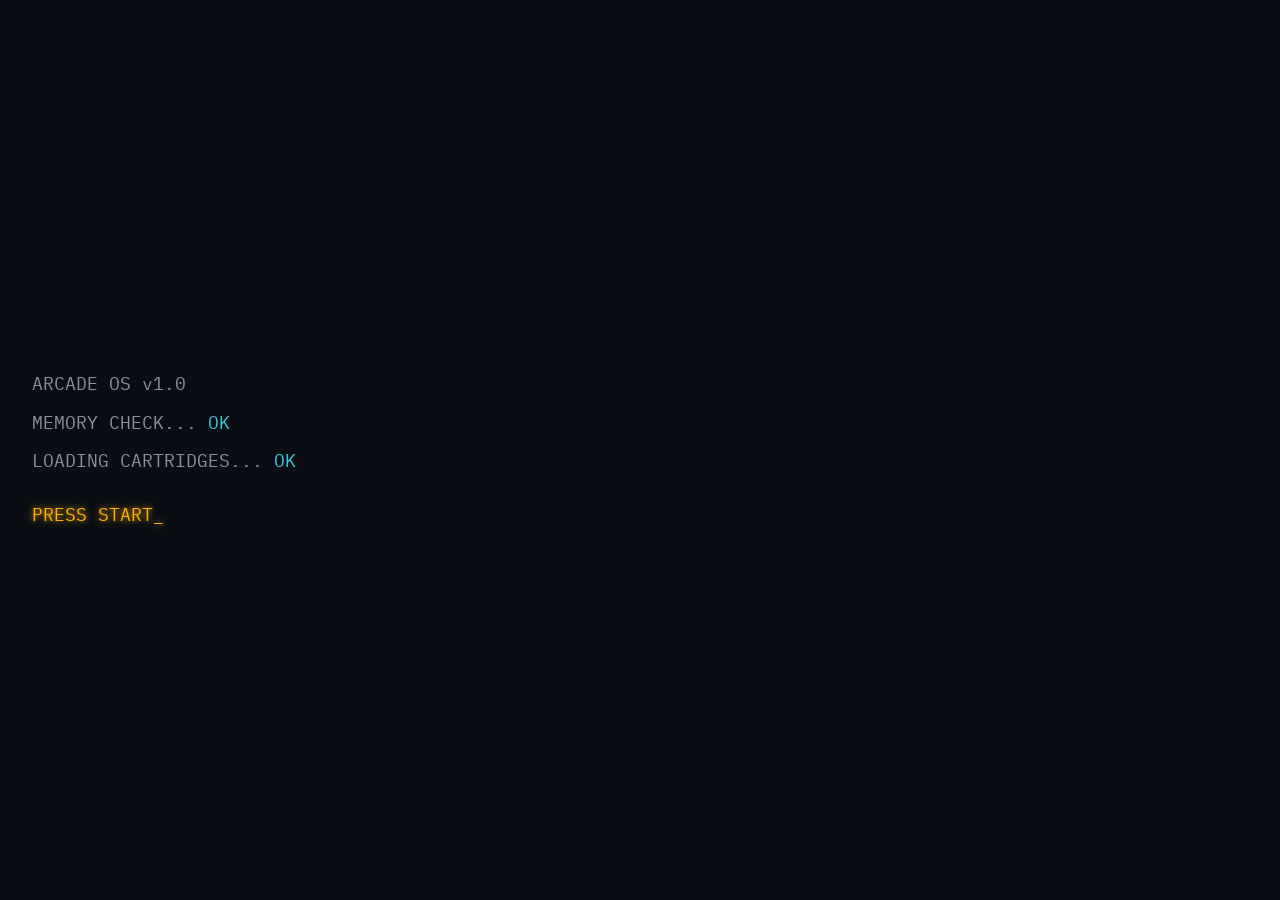
<file: index.html>
<!DOCTYPE html>
<html lang="en">
<head>
  <meta charset="UTF-8" />
  <meta name="viewport" content="width=device-width, initial-scale=1.0" />
  <title>Retro Web Arcade</title>
  <meta name="description" content="A pixel-perfect browser arcade — classic games, zero installs." />

  <!-- Google Fonts: pixel display font + monospace body font -->
  <link rel="preconnect" href="https://fonts.googleapis.com" />
  <link rel="preconnect" href="https://fonts.gstatic.com" crossorigin />
  <link
    href="https://fonts.googleapis.com/css2?family=Press+Start+2P&family=IBM+Plex+Mono:wght@400;500;600&display=swap"
    rel="stylesheet"
  />

  <link rel="stylesheet" href="css/reset.css" />
  <link rel="stylesheet" href="css/crt.css" />
  <link rel="stylesheet" href="css/arcade.css" />
</head>
<body>

  <!-- The CRT frame wraps EVERYTHING - it's what gives the screen-curvature / scanline / glow illusion -->
  <div class="crt">
    <div class="crt__scanlines"></div>
    <div class="crt__vignette"></div>
    <div class="crt__flicker"></div>
    <div class="crt__grain"></div>

    <!-- Boot sequence overlay, shown first, then fades out -->
    <div class="boot" id="boot">
      <p class="boot__line">ARCADE OS v1.0</p>
      <p class="boot__line">MEMORY CHECK... <span class="boot__ok">OK</span></p>
      <p class="boot__line">LOADING CARTRIDGES... <span class="boot__ok">OK</span></p>
      <p class="boot__prompt">PRESS START<span class="boot__cursor">_</span></p>
    </div>

    <!-- Main arcade content, hidden until boot completes -->
    <div class="arcade" id="arcade">

      <header class="marquee">
        <h1 class="marquee__title">RETRO WEB ARCADE</h1>
        <p class="marquee__subtitle">SELECT YOUR GAME</p>
      </header>

      <main class="cartridge-grid" id="cartridge-grid">
        <!-- Snake cartridge -->
        <a class="cartridge" href="snake.html" data-game="snake">
          <div class="cartridge__screen">
            <span class="cartridge__icon" aria-hidden="true">▓</span>
          </div>
          <h2 class="cartridge__name">SNAKE</h2>
          <p class="cartridge__status">READY</p>
        </a>

        <!-- Tic-Tac-Toe cartridge -->
        <a class="cartridge" href="tictactoe.html" data-game="tictactoe">
          <div class="cartridge__screen">
            <span class="cartridge__icon" aria-hidden="true">#</span>
          </div>
          <h2 class="cartridge__name">TIC-TAC-TOE</h2>
          <p class="cartridge__status">READY</p>
        </a>

        <!-- Breakout cartridge -->
        <a class="cartridge" href="breakout.html" data-game="breakout">
          <div class="cartridge__screen">
            <span class="cartridge__icon" aria-hidden="true">=</span>
          </div>
          <h2 class="cartridge__name">BREAKOUT</h2>
          <p class="cartridge__status">READY</p>
        </a>

        <!-- Future cartridges: locked placeholders to show what's coming -->
        <div class="cartridge cartridge--locked" aria-disabled="true">
          <div class="cartridge__screen">
            <span class="cartridge__icon" aria-hidden="true">?</span>
          </div>
          <h2 class="cartridge__name">TETRIS</h2>
          <p class="cartridge__status">COMING SOON</p>
        </div>
      </main>

      <footer class="arcade-footer">
        <p> · BUILT WITH HTML5 CANVAS · NO FRAMEWORKS · </p>
      </footer>

    </div>
  </div>

  <script src="js/boot.js"></script>
</body>
</html>
</file>
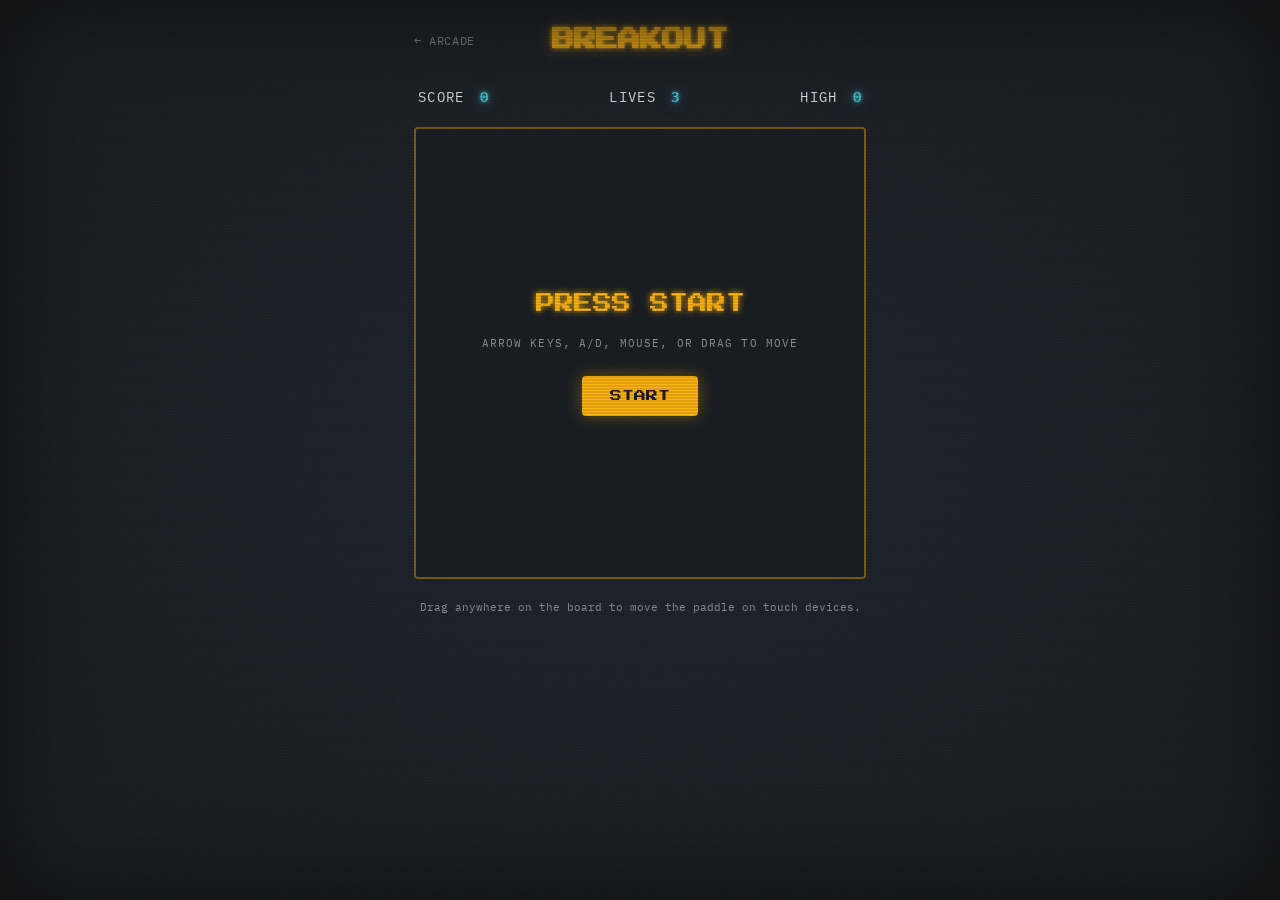
<file: breakout.html>
<!DOCTYPE html>
<html lang="en">
<head>
  <meta charset="UTF-8" />
  <meta name="viewport" content="width=device-width, initial-scale=1.0" />
  <title>Breakout — Retro Web Arcade</title>
  <meta name="description" content="Play Breakout in your browser — part of Retro Web Arcade." />

  <link rel="preconnect" href="https://fonts.googleapis.com" />
  <link rel="preconnect" href="https://fonts.gstatic.com" crossorigin />
  <link
    href="https://fonts.googleapis.com/css2?family=Press+Start+2P&family=IBM+Plex+Mono:wght@400;500;600&display=swap"
    rel="stylesheet"
  />

  <link rel="stylesheet" href="css/reset.css" />
  <link rel="stylesheet" href="css/crt.css" />
  <link rel="stylesheet" href="css/game.css" />
</head>
<body>

  <div class="crt">
    <div class="crt__scanlines"></div>
    <div class="crt__vignette"></div>
    <div class="crt__flicker"></div>
    <div class="crt__grain"></div>

    <div class="game-page">

      <header class="game-header">
        <a class="game-header__back" href="index.html">&larr; ARCADE</a>
        <h1 class="game-header__title glow-amber">BREAKOUT</h1>
      </header>

      <div class="game-hud">
        <div class="game-hud__stat">
          SCORE <span id="score" class="glow-cyan">0</span>
        </div>
        <div class="game-hud__stat">
          LIVES <span id="lives" class="glow-cyan">3</span>
        </div>
        <div class="game-hud__stat">
          HIGH <span id="high-score" class="glow-cyan">0</span>
        </div>
      </div>

      <div class="game-canvas-wrap">
        <canvas id="game-canvas" width="400" height="500"></canvas>

        <div class="game-overlay" id="game-overlay">
          <p class="game-overlay__message" id="overlay-message">PRESS START</p>
          <p class="game-overlay__hint">ARROW KEYS, A/D, MOUSE, OR DRAG TO MOVE</p>
          <button class="game-overlay__button" id="start-button">START</button>
        </div>
      </div>

      <p class="game-mobile-hint">Drag anywhere on the board to move the paddle on touch devices.</p>

    </div>
  </div>

  <script type="module" src="js/games/breakout.js"></script>
</body>
</html>
</file>
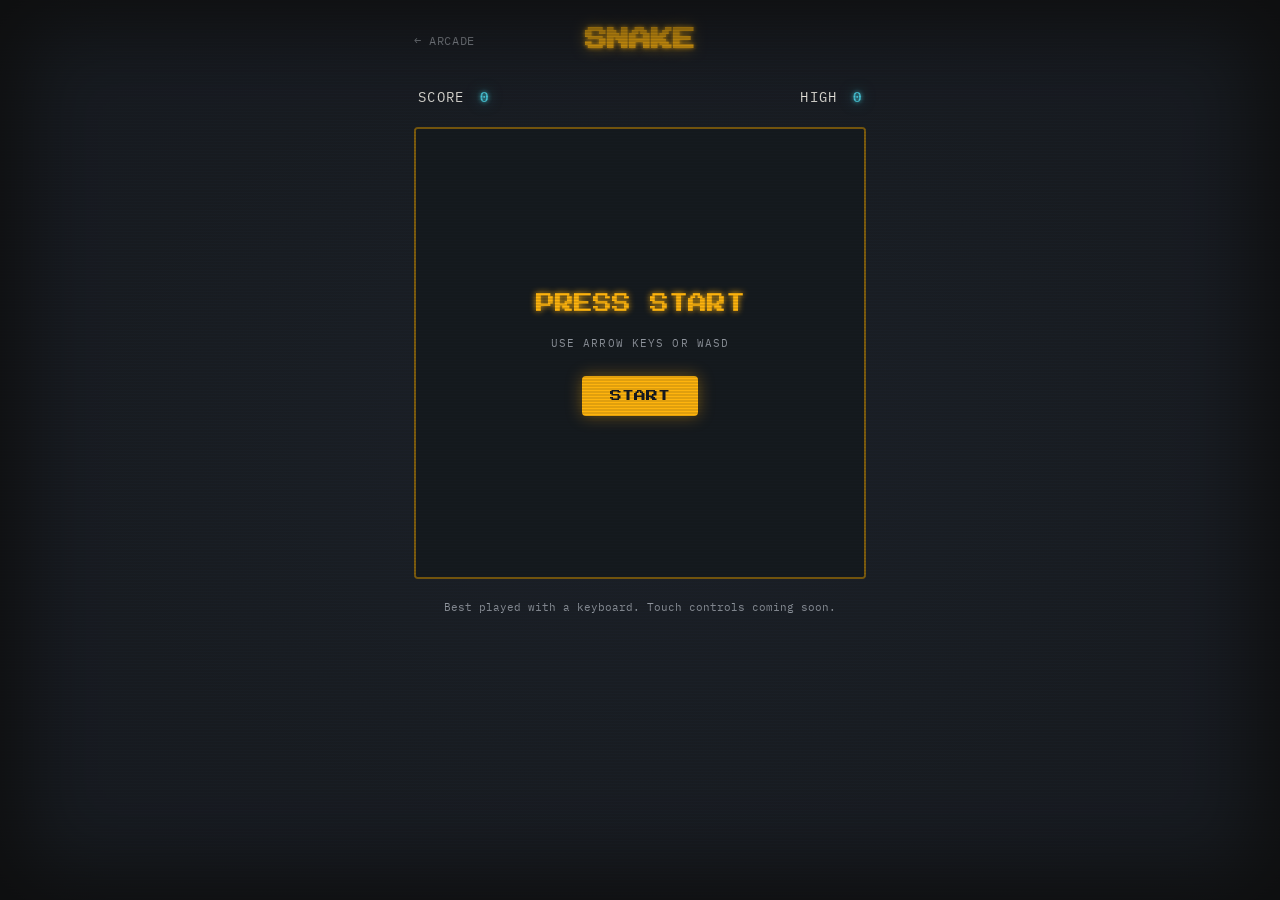
<file: snake.html>
<!DOCTYPE html>
<html lang="en">
<head>
  <meta charset="UTF-8" />
  <meta name="viewport" content="width=device-width, initial-scale=1.0" />
  <title>Snake — Retro Web Arcade</title>
  <meta name="description" content="Play Snake in your browser — part of Retro Web Arcade." />

  <link rel="preconnect" href="https://fonts.googleapis.com" />
  <link rel="preconnect" href="https://fonts.gstatic.com" crossorigin />
  <link
    href="https://fonts.googleapis.com/css2?family=Press+Start+2P&family=IBM+Plex+Mono:wght@400;500;600&display=swap"
    rel="stylesheet"
  />

  <link rel="stylesheet" href="css/reset.css" />
  <link rel="stylesheet" href="css/crt.css" />
  <link rel="stylesheet" href="css/game.css" />
</head>
<body>

  <div class="crt">
    <div class="crt__scanlines"></div>
    <div class="crt__vignette"></div>
    <div class="crt__flicker"></div>

    <div class="game-page">

      <header class="game-header">
        <a class="game-header__back" href="index.html">&larr; ARCADE</a>
        <h1 class="game-header__title glow-amber">SNAKE</h1>
      </header>

      <div class="game-hud">
        <div class="game-hud__stat">
          SCORE <span id="score" class="glow-cyan">0</span>
        </div>
        <div class="game-hud__stat">
          HIGH <span id="high-score" class="glow-cyan">0</span>
        </div>
      </div>

      <div class="game-canvas-wrap">
        <canvas id="game-canvas" width="400" height="400"></canvas>

        <!-- Overlay shown before first game and after game over -->
        <div class="game-overlay" id="game-overlay">
          <p class="game-overlay__message" id="overlay-message">PRESS START</p>
          <p class="game-overlay__hint">USE ARROW KEYS OR WASD</p>
          <button class="game-overlay__button" id="start-button">START</button>
        </div>
      </div>

      <p class="game-mobile-hint">Best played with a keyboard. Touch controls coming soon.</p>

    </div>
  </div>

  <script type="module" src="js/games/snake.js"></script>
</body>
</html>
</file>
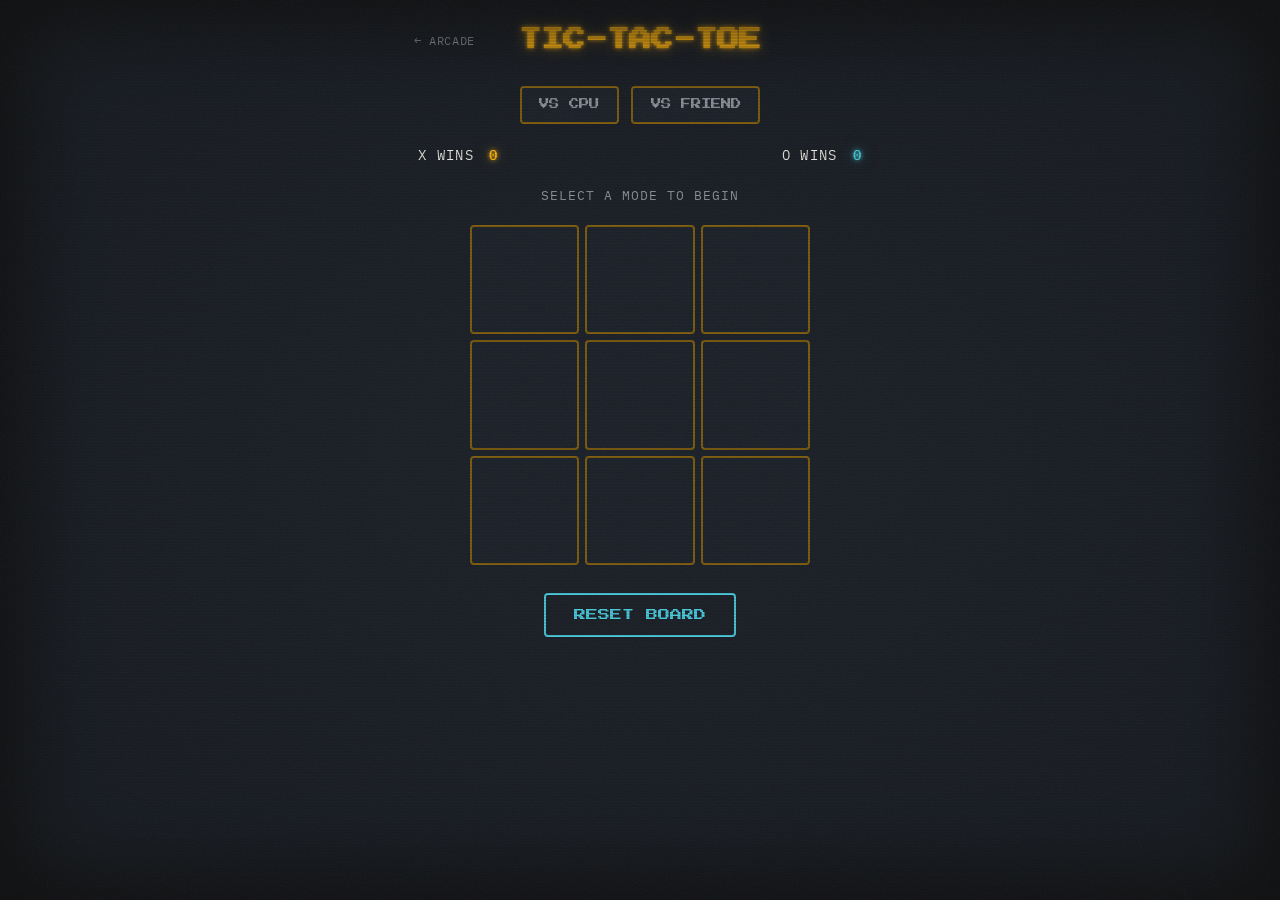
<file: tictactoe.html>
<!DOCTYPE html>
<html lang="en">
<head>
  <meta charset="UTF-8" />
  <meta name="viewport" content="width=device-width, initial-scale=1.0" />
  <title>Tic-Tac-Toe — Retro Web Arcade</title>
  <meta name="description" content="Play Tic-Tac-Toe vs a friend or the CPU — part of Retro Web Arcade." />

  <link rel="preconnect" href="https://fonts.googleapis.com" />
  <link rel="preconnect" href="https://fonts.gstatic.com" crossorigin />
  <link
    href="https://fonts.googleapis.com/css2?family=Press+Start+2P&family=IBM+Plex+Mono:wght@400;500;600&display=swap"
    rel="stylesheet"
  />

  <link rel="stylesheet" href="css/reset.css" />
  <link rel="stylesheet" href="css/crt.css" />
  <link rel="stylesheet" href="css/game.css" />
  <link rel="stylesheet" href="css/tictactoe.css" />
</head>
<body>

  <div class="crt">
    <div class="crt__scanlines"></div>
    <div class="crt__vignette"></div>
    <div class="crt__flicker"></div>
    <div class="crt__grain"></div>

    <div class="game-page">

      <header class="game-header">
        <a class="game-header__back" href="index.html">&larr; ARCADE</a>
        <h1 class="game-header__title glow-amber">TIC-TAC-TOE</h1>
      </header>

      <div class="ttt-mode-select" id="mode-select">
        <button class="ttt-mode-btn" data-mode="cpu">VS CPU</button>
        <button class="ttt-mode-btn" data-mode="human">VS FRIEND</button>
      </div>

      <div class="game-hud">
        <div class="game-hud__stat">
          X WINS <span id="score-x" class="glow-amber">0</span>
        </div>
        <div class="game-hud__stat">
          O WINS <span id="score-o" class="glow-cyan">0</span>
        </div>
      </div>

      <div class="ttt-status" id="ttt-status">SELECT A MODE TO BEGIN</div>

      <div class="ttt-board" id="ttt-board">
        <!-- 9 cells injected by JS -->
      </div>

      <button class="game-overlay__button ttt-reset" id="ttt-reset">RESET BOARD</button>

    </div>
  </div>

  <script type="module" src="js/games/tictactoe.js"></script>
</body>
</html>
</file>
<file: css/crt.css>
/* ============================================
   CRT MONITOR EFFECT
   This file ONLY handles the "old television"
   illusion: scanlines, curved-glass vignette,
   subtle flicker, and phosphor glow.
   Keeping it separate means any future page
   (a new game) gets the CRT look for free by
   just linking this file.
   ============================================ */

:root {
  /* ---- Design tokens (the whole palette lives here) ---- */
  --color-bg: #0a0e14;
  --color-bg-raised: #10161f;
  --color-amber: #ffb000;       /* primary phosphor accent */
  --color-amber-dim: #7a5600;
  --color-cyan: #3ec6d9;        /* secondary accent */
  --color-text: #e8e6df;
  --color-text-dim: #8a9099;
  --color-danger: #ff4d4d;

  --font-display: 'Press Start 2P', monospace;
  --font-body: 'IBM Plex Mono', monospace;
}

body {
  background: var(--color-bg);
  color: var(--color-text);
  font-family: var(--font-body);
  overflow-x: hidden;
}

.crt {
  position: relative;
  min-height: 100vh;
  background: radial-gradient(ellipse at center, var(--color-bg-raised) 0%, var(--color-bg) 100%);
}

/* Scanlines: thin repeating horizontal dark lines, classic CRT texture */
.crt__scanlines {
  pointer-events: none;
  position: fixed;
  inset: 0;
  z-index: 50;
  background: repeating-linear-gradient(
    to bottom,
    rgba(0, 0, 0, 0) 0px,
    rgba(0, 0, 0, 0) 1px,
    rgba(0, 0, 0, 0.25) 2px,
    rgba(0, 0, 0, 0) 3px
  );
  mix-blend-mode: multiply;
}

/* Grain: animated static/noise texture, like analog signal interference. */
.crt__grain {
  pointer-events: none;
  position: fixed;
  inset: -50px;
  z-index: 53;
  opacity: 0.05;
  background-image: url("data:image/svg+xml;utf8,<svg xmlns='http://www.w3.org/2000/svg'><filter id='n'><feTurbulence type='fractalNoise' baseFrequency='0.85' numOctaves='2' stitchTiles='stitch'/></filter><rect width='100%25' height='100%25' filter='url(%23n)'/></svg>");
  animation: grain-shift 0.4s steps(2) infinite;
}

@keyframes grain-shift {
  0%   { transform: translate(0, 0); }
  50%  { transform: translate(-2%, 1%); }
  100% { transform: translate(1%, -2%); }
}

/* Vignette: darkens edges to fake the curve of old glass screens */
.crt__vignette {
  pointer-events: none;
  position: fixed;
  inset: 0;
  z-index: 51;
  box-shadow: inset 0 0 6vw 2vw rgba(0, 0, 0, 0.9);
}

/* Flicker: a brightness pulse with a double-stutter, like an unstable tube */
.crt__flicker {
  pointer-events: none;
  position: fixed;
  inset: 0;
  z-index: 52;
  background: rgba(255, 255, 255, 0.05);
  animation: flicker 3.5s infinite;
}

@keyframes flicker {
  0%, 89%, 100% { opacity: 1; }
  90% { opacity: 0.15; }
  90.5% { opacity: 0.9; }
  92% { opacity: 0.3; }
  92.5% { opacity: 1; }
  96% { opacity: 0.6; }
  96.3% { opacity: 1; }
}

/* Reusable phosphor glow, used on headings/buttons/etc across all pages */
.glow-amber {
  color: var(--color-amber);
  text-shadow: 0 0 4px var(--color-amber), 0 0 14px rgba(255, 176, 0, 0.5);
}

.glow-cyan {
  color: var(--color-cyan);
  text-shadow: 0 0 4px var(--color-cyan), 0 0 14px rgba(62, 198, 217, 0.5);
}

/* Respect users who've asked for reduced motion */
@media (prefers-reduced-motion: reduce) {
  .crt__flicker,
  .crt__grain {
    animation: none;
  }
}
</file>
<file: css/arcade.css>
/* ============================================
   ARCADE HOME SCREEN
   Layout and styling specific to index.html:
   the boot sequence, marquee header, and the
   cartridge selection grid.
   ============================================ */

/* ---------- Boot sequence ---------- */

.boot {
  position: fixed;
  inset: 0;
  z-index: 100;
  display: flex;
  flex-direction: column;
  justify-content: center;
  align-items: flex-start;
  gap: 0.75rem;
  padding: 2rem;
  background: var(--color-bg);
  font-size: clamp(0.8rem, 2vw, 1.1rem);
  transition: opacity 0.6s ease, visibility 0.6s ease;
}

.boot.boot--done {
  opacity: 0;
  visibility: hidden;
  pointer-events: none;
}

.boot__line {
  opacity: 0;
  color: var(--color-text-dim);
  animation: type-in 0.3s forwards;
}

.boot__line:nth-child(1) { animation-delay: 0.2s; }
.boot__line:nth-child(2) { animation-delay: 0.8s; }
.boot__line:nth-child(3) { animation-delay: 1.4s; }
.boot__prompt {
  opacity: 0;
  margin-top: 1rem;
  color: var(--color-amber);
  text-shadow: 0 0 6px var(--color-amber);
  animation: type-in 0.3s forwards;
  animation-delay: 2.1s;
}

.boot__ok {
  color: var(--color-cyan);
}

.boot__cursor {
  animation: blink 1s step-end infinite;
}

@keyframes type-in {
  to { opacity: 1; }
}

@keyframes blink {
  0%, 50% { opacity: 1; }
  51%, 100% { opacity: 0; }
}

/* ---------- Arcade content (hidden behind boot initially) ---------- */

.arcade {
  position: relative;
  z-index: 1;
  max-width: 960px;
  margin: 0 auto;
  padding: clamp(2rem, 6vw, 5rem) 1.5rem 3rem;
  opacity: 0;
  transition: opacity 0.8s ease;
}

.arcade.arcade--visible {
  opacity: 1;
}

/* ---------- Marquee (header) ---------- */

.marquee {
  text-align: center;
  margin-bottom: clamp(2.5rem, 6vw, 4rem);
}

.marquee__title {
  font-family: var(--font-display);
  font-size: clamp(1.3rem, 4.5vw, 2.4rem);
  line-height: 1.4;
  color: var(--color-amber);
  text-shadow: 0 0 6px var(--color-amber), 0 0 20px rgba(255, 176, 0, 0.4);
  letter-spacing: 0.05em;
}

.marquee__subtitle {
  margin-top: 1rem;
  color: var(--color-cyan);
  font-size: 0.85rem;
  letter-spacing: 0.3em;
}

/* ---------- Cartridge grid ---------- */

.cartridge-grid {
  display: grid;
  grid-template-columns: repeat(auto-fit, minmax(180px, 1fr));
  gap: clamp(1rem, 3vw, 1.75rem);
}

.cartridge {
  display: flex;
  flex-direction: column;
  align-items: center;
  gap: 0.9rem;
  padding: 1.75rem 1rem;
  background: var(--color-bg-raised);
  border: 2px solid var(--color-amber-dim);
  border-radius: 6px;
  text-align: center;
  transition: border-color 0.2s ease, transform 0.15s ease, box-shadow 0.2s ease;
}

.cartridge:not(.cartridge--locked):hover,
.cartridge:not(.cartridge--locked):focus-visible {
  border-color: var(--color-amber);
  transform: translateY(-4px);
  box-shadow: 0 8px 24px rgba(255, 176, 0, 0.15);
  outline: none;
}

.cartridge__screen {
  width: 100%;
  aspect-ratio: 4 / 3;
  display: flex;
  align-items: center;
  justify-content: center;
  background: var(--color-bg);
  border: 1px solid var(--color-amber-dim);
  border-radius: 4px;
}

.cartridge__icon {
  font-family: var(--font-display);
  font-size: clamp(1.6rem, 5vw, 2.2rem);
  color: var(--color-amber);
  text-shadow: 0 0 8px var(--color-amber);
}

.cartridge__name {
  font-family: var(--font-display);
  font-size: 0.85rem;
  letter-spacing: 0.05em;
  color: var(--color-text);
}

.cartridge__status {
  font-size: 0.7rem;
  letter-spacing: 0.15em;
  color: var(--color-cyan);
}

.cartridge--locked {
  cursor: default;
  opacity: 0.45;
}

.cartridge--locked .cartridge__icon {
  color: var(--color-text-dim);
  text-shadow: none;
}

.cartridge--locked .cartridge__status {
  color: var(--color-text-dim);
}

/* ---------- Footer ---------- */

.arcade-footer {
  margin-top: clamp(3rem, 8vw, 5rem);
  text-align: center;
  font-size: 0.7rem;
  color: var(--color-text-dim);
  letter-spacing: 0.05em;
}

.arcade-footer a {
  color: var(--color-cyan);
  text-decoration: underline;
}

@media (prefers-reduced-motion: reduce) {
  .boot__line,
  .boot__prompt,
  .boot__cursor {
    animation: none;
    opacity: 1;
  }
}
</file>
<file: css/game.css>
/* ============================================
   GAME PAGE LAYOUT
   Shared styling for any individual game page:
   header, score HUD, canvas frame, and the
   start/game-over overlay. Snake uses this now;
   Tetris/Breakout will reuse it later.
   ============================================ */

.game-page {
  position: relative;
  z-index: 1;
  max-width: 500px;
  margin: 0 auto;
  padding: 1.5rem 1.5rem 3rem;
  display: flex;
  flex-direction: column;
  align-items: center;
  gap: 1.25rem;
}

.game-header {
  width: 100%;
  display: flex;
  align-items: center;
  justify-content: center;
  position: relative;
  margin-bottom: 0.5rem;
}

.game-header__back {
  position: absolute;
  left: 0;
  font-size: 0.75rem;
  color: var(--color-text-dim);
  letter-spacing: 0.05em;
  transition: color 0.2s ease;
}

.game-header__back:hover,
.game-header__back:focus-visible {
  color: var(--color-cyan);
  outline: none;
}

.game-header__title {
  font-family: var(--font-display);
  font-size: clamp(1rem, 4vw, 1.4rem);
}

.game-hud {
  width: 100%;
  display: flex;
  justify-content: space-between;
  font-size: 0.85rem;
  letter-spacing: 0.1em;
  padding: 0 0.25rem;
}

.game-hud__stat span {
  margin-left: 0.4em;
  font-weight: 600;
}

.game-canvas-wrap {
  position: relative;
  width: 100%;
  aspect-ratio: 1 / 1;
  border: 2px solid var(--color-amber-dim);
  border-radius: 4px;
  overflow: hidden;
  background: var(--color-bg);
}

#game-canvas {
  width: 100%;
  height: 100%;
  image-rendering: pixelated;
}

.game-overlay {
  position: absolute;
  inset: 0;
  z-index: 10;
  display: flex;
  flex-direction: column;
  align-items: center;
  justify-content: center;
  gap: 1rem;
  background: rgba(10, 14, 20, 0.88);
  text-align: center;
  padding: 1.5rem;
  transition: opacity 0.3s ease, visibility 0.3s ease;
}

.game-overlay.game-overlay--hidden {
  opacity: 0;
  visibility: hidden;
  pointer-events: none;
}

.game-overlay__message {
  font-family: var(--font-display);
  font-size: clamp(0.9rem, 3.5vw, 1.2rem);
  color: var(--color-amber);
  text-shadow: 0 0 6px var(--color-amber);
}

.game-overlay__hint {
  font-size: 0.7rem;
  color: var(--color-text-dim);
  letter-spacing: 0.1em;
}

.game-overlay__button {
  margin-top: 0.5rem;
  padding: 0.7rem 1.75rem;
  font-family: var(--font-display);
  font-size: 0.75rem;
  color: var(--color-bg);
  background: var(--color-amber);
  border-radius: 4px;
  box-shadow: 0 0 16px rgba(255, 176, 0, 0.4);
  transition: transform 0.15s ease, box-shadow 0.2s ease;
}

.game-overlay__button:hover,
.game-overlay__button:focus-visible {
  transform: translateY(-2px);
  box-shadow: 0 0 24px rgba(255, 176, 0, 0.6);
  outline: none;
}

.game-mobile-hint {
  font-size: 0.7rem;
  color: var(--color-text-dim);
  text-align: center;
}

/* ---------- On-screen D-pad (touch devices only) ---------- */

.dpad {
  display: grid;
  grid-template-columns: repeat(3, 3.2rem);
  grid-template-rows: repeat(2, 3.2rem);
  gap: 0.5rem;
  margin-top: 0.5rem;
  /* touch-action: none stops the browser from trying to scroll/zoom
     while the user is pressing and holding a direction button */
  touch-action: none;
  user-select: none;
}

.dpad__btn {
  display: flex;
  align-items: center;
  justify-content: center;
  font-size: 1.1rem;
  color: var(--color-amber);
  background: var(--color-bg-raised);
  border: 2px solid var(--color-amber-dim);
  border-radius: 6px;
  transition: background 0.1s ease, transform 0.1s ease;
}

.dpad__btn--active {
  background: var(--color-amber-dim);
  transform: scale(0.92);
}

.dpad__btn--up    { grid-column: 2; grid-row: 1; }
.dpad__btn--left  { grid-column: 1; grid-row: 2; }
.dpad__btn--right { grid-column: 3; grid-row: 2; }
.dpad__btn--down  { grid-column: 2; grid-row: 2; }

.dpad-wrap {
  display: flex;
  justify-content: center;
}

.joystick-wrap {
  display: flex;
  justify-content: center;
}

/* ---------- On-screen Joystick (touch devices only) ---------- */

.joystick {
  display: flex;
  justify-content: center;
  touch-action: none;
  user-select: none;
}

.joystick__base {
  position: relative;
  width: 7.5rem;
  height: 7.5rem;
  border-radius: 50%;
  background: var(--color-bg-raised);
  border: 2px solid var(--color-amber-dim);
}

.joystick__thumb {
  position: absolute;
  top: 50%;
  left: 50%;
  width: 3rem;
  height: 3rem;
  margin: -1.5rem 0 0 -1.5rem; /* centers the thumb regardless of its size */
  border-radius: 50%;
  background: var(--color-amber);
  box-shadow: 0 0 12px rgba(255, 176, 0, 0.5);
  /* transform is set dynamically in JS as the user drags;
     the transition below only smooths the SNAP BACK to center
     on release (a live drag shouldn't feel laggy, so JS updates
     during drag skip this transition via an inline style override) */
  transition: transform 0.15s ease-out;
}

/* ---------- Control mode toggle (D-pad vs Joystick) ---------- */

.control-toggle {
  display: flex;
  gap: 0.5rem;
  margin-bottom: 0.25rem;
}

.control-toggle__btn {
  padding: 0.4rem 0.9rem;
  font-family: var(--font-body);
  font-size: 0.65rem;
  letter-spacing: 0.05em;
  color: var(--color-text-dim);
  background: var(--color-bg-raised);
  border: 1px solid var(--color-amber-dim);
  border-radius: 4px;
  transition: color 0.2s ease, border-color 0.2s ease;
}

.control-toggle__btn:hover,
.control-toggle__btn:focus-visible {
  color: var(--color-amber);
  outline: none;
}

.control-toggle__btn--active {
  color: var(--color-bg);
  background: var(--color-amber);
  border-color: var(--color-amber);
}

.controls-wrap {
  display: flex;
  flex-direction: column;
  align-items: center;
  gap: 0.75rem;
}
</file>
<file: css/tictactoe.css>
/* ============================================
   TIC-TAC-TOE
   Page-specific styling: mode selector, status
   line, and the 3x3 board grid. Reuses .game-page,
   .game-header, .game-hud from game.css.
   ============================================ */

.ttt-mode-select {
  display: flex;
  gap: 0.75rem;
}

.ttt-mode-btn {
  padding: 0.6rem 1.1rem;
  font-family: var(--font-display);
  font-size: 0.65rem;
  color: var(--color-text-dim);
  background: var(--color-bg-raised);
  border: 2px solid var(--color-amber-dim);
  border-radius: 4px;
  transition: color 0.2s ease, border-color 0.2s ease;
}

.ttt-mode-btn:hover,
.ttt-mode-btn:focus-visible {
  color: var(--color-amber);
  border-color: var(--color-amber);
  outline: none;
}

.ttt-mode-btn--active {
  color: var(--color-bg);
  background: var(--color-amber);
  border-color: var(--color-amber);
}

.ttt-status {
  font-size: 0.8rem;
  letter-spacing: 0.08em;
  color: var(--color-text-dim);
  min-height: 1.2em;
  text-align: center;
}

.ttt-board {
  display: grid;
  grid-template-columns: repeat(3, 1fr);
  grid-template-rows: repeat(3, 1fr);
  gap: 6px;
  width: 100%;
  max-width: 340px;
  aspect-ratio: 1 / 1;
}

.ttt-cell {
  display: flex;
  align-items: center;
  justify-content: center;
  font-family: var(--font-display);
  font-size: clamp(1.5rem, 8vw, 2.4rem);
  background: var(--color-bg-raised);
  border: 2px solid var(--color-amber-dim);
  border-radius: 4px;
  transition: border-color 0.15s ease, background 0.15s ease;
}

.ttt-cell:not(.ttt-cell--filled):not(.ttt-board--disabled .ttt-cell):hover {
  border-color: var(--color-amber);
  cursor: pointer;
}

.ttt-cell--x {
  color: var(--color-amber);
  text-shadow: 0 0 6px var(--color-amber);
}

.ttt-cell--o {
  color: var(--color-cyan);
  text-shadow: 0 0 6px var(--color-cyan);
}

.ttt-cell--win {
  background: var(--color-amber-dim);
}

.ttt-reset {
  background: transparent;
  color: var(--color-cyan);
  border: 2px solid var(--color-cyan);
  box-shadow: none;
}

.ttt-reset:hover,
.ttt-reset:focus-visible {
  box-shadow: 0 0 16px rgba(62, 198, 217, 0.4);
}
</file>
